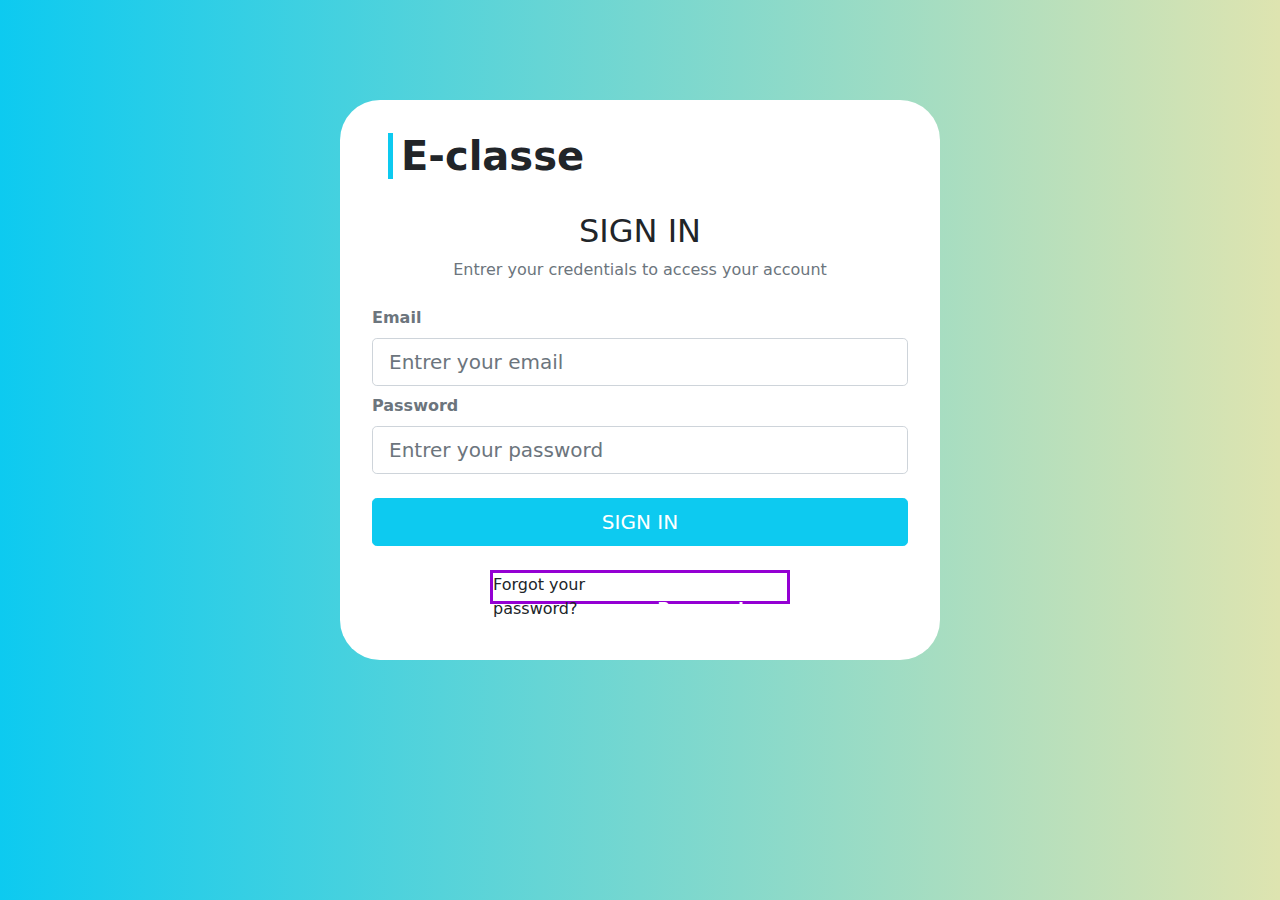
<file: index.html>
<!doctype html>
        <html lang="en">
            <meta charset="utf-8">
            <meta name="viewport" content="width=device-width, initial-scale=1">        
        <link rel="stylesheet" href="style.css">
        <link rel="stylesheet" href="styleboot/css/bootstrap.min.css">
        <script src="styleboot/js/bootstrap.min.js"></script>
            <title>Sign in</title>
        </head>
        <body>
                <div class="container mt-5 ">
                    <form class=" bg-white p-2  " >
                        <h1 class=" p-4"><span  class="border-start border-info border-5 ps-2 fw-bolder ms-3">E-classe</span> </h1>
                        <div  class="text-center font-weight-normal">  
                            <h2 class=""> SIGN IN</h2>
                            <p  class="text-muted ms-3 mx-3 ">Entrer your credentials to access your account</p>
                        </div>
                        <div class="m-4 fw-bold">
                            <label for="email"  class="text-muted mb-2 fw-bold">Email</label>
                            <input type="email" name="Email" id="email" class="form-control form-control-lg  " placeholder="Entrer your email">
                            <label for="password"  class="text-muted mb-2 mt-2">Password</label>
                            <input type="password" name="Password" id="password" class="form-control  form-control-lg  " placeholder="Entrer your password">
                            <div class="d-grid gap-2 mt-4">
                                <button class="btn btn-info btn-lg" type="button"><a href="indexdach.html">SIGN IN</a></button>
                            </div>
                        
                        </div>
                        <div class=" mt-4 mb-5 forgot">
                            <P class="d-flex justify-content-center " >Forgot your password? <span class="fw-bold"><a href="#">Reset Password</a></span></P>
                    </div>
                    </form>
                </div>
                <script src="https://cdn.jsdelivr.net/npm/jquery@3.5.1/dist/jquery.slim.min.js" integrity="sha384-DfXdz2htPH0lsSSs5nCTpuj/zy4C+OGpamoFVy38MVBnE+IbbVYUew+OrCXaRkfj" crossorigin="anonymous"></script>
                <script src="https://cdn.jsdelivr.net/npm/popper.js@1.16.1/dist/umd/popper.min.js" integrity="sha384-9/reFTGAW83EW2RDu2S0VKaIzap3H66lZH81PoYlFhbGU+6BZp6G7niu735Sk7lN" crossorigin="anonymous"></script>
               <script src="https://cdn.jsdelivr.net/npm/bootstrap@4.6.1/dist/js/bootstrap.min.js" integrity="sha384-VHvPCCyXqtD5DqJeNxl2dtTyhF78xXNXdkwX1CZeRusQfRKp+tA7hAShOK/B/fQ2" crossorigin="anonymous"></script>
        </body>
        </html>
</file>
<file: style.css>
body {
    background: linear-gradient(to right,#0dcaf0,#dee4b0) !important;
 
}

.btn{
    color:white !important;
}
.forgot{
   
    border:3px solid darkviolet;
    height: 34px;
    padding: 0px !important;
   max-width: 300px;
   margin: auto;
    
}
form{
    max-width: 600px;
    margin: auto;
    margin-top: 100px;
    border-radius: 40px !important;
    text-shadow: gray !important;
}
a{
    text-decoration: none !important;
    color:#0dcaf0 !important;
}
a {
    color: white!important;
    text-decoration: none !important;
}
</file>
